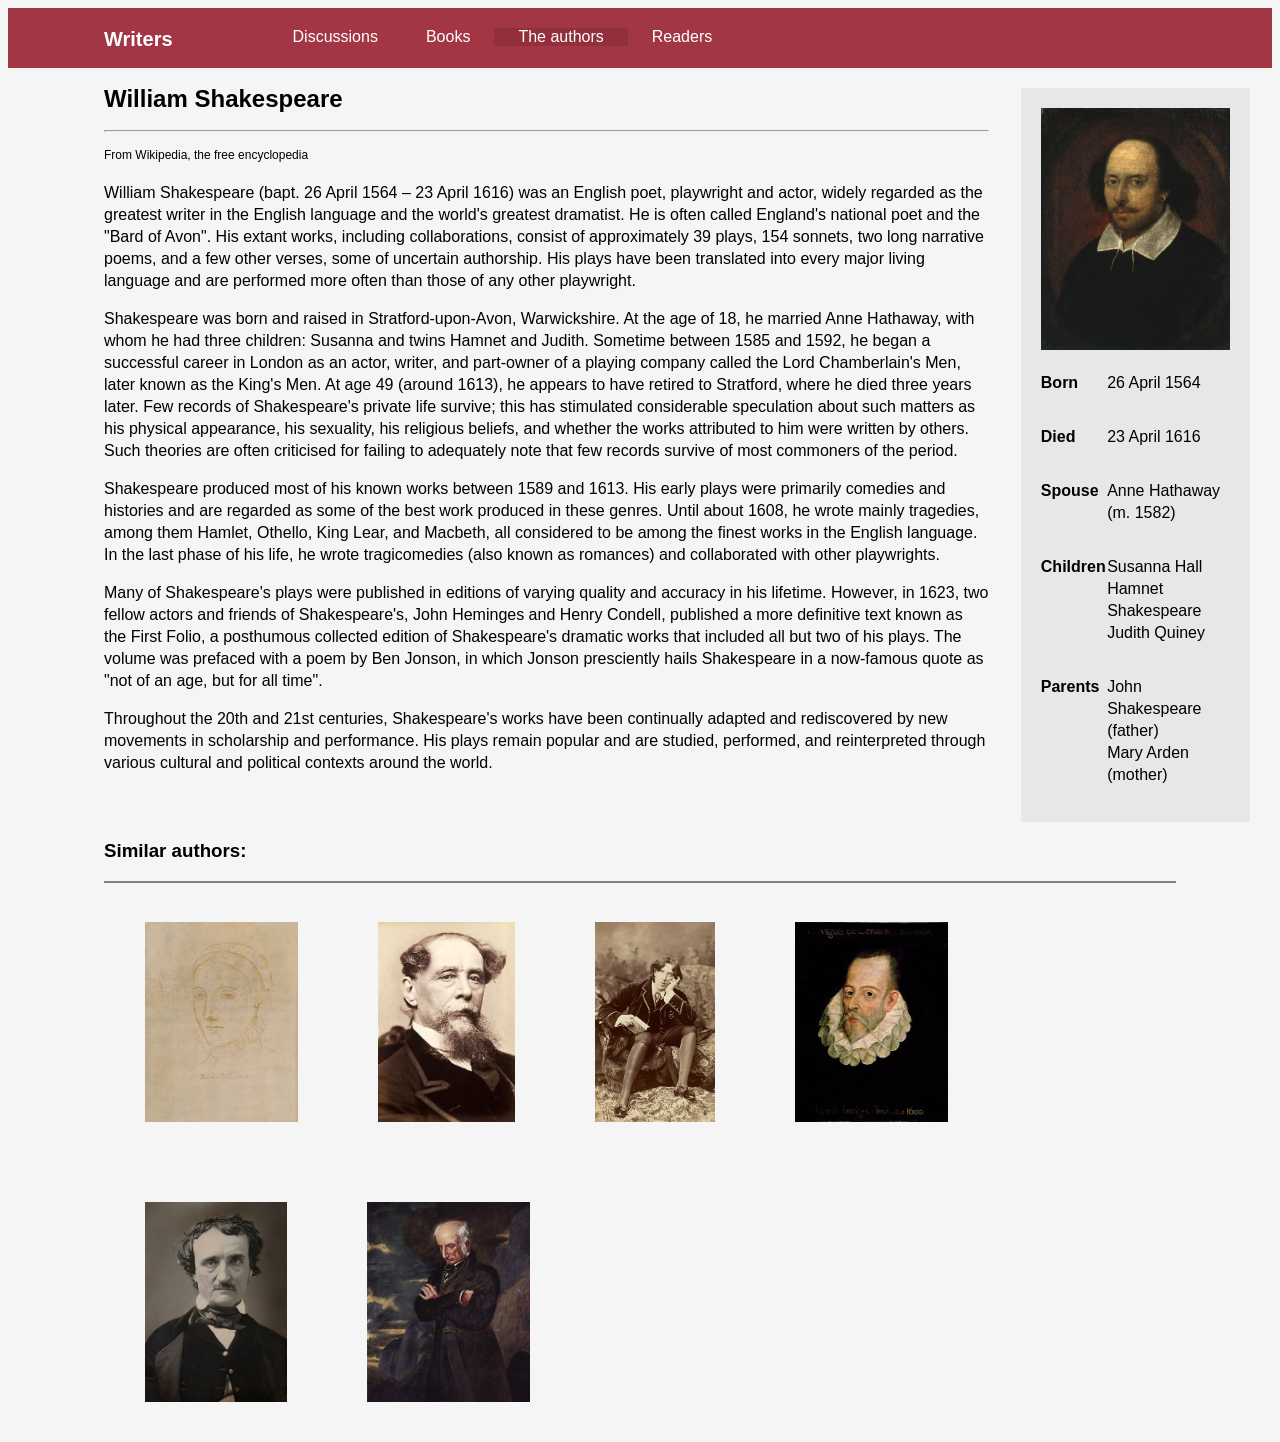
<file: index.html>
<!DOCTYPE html>
<html lang="en">
<head>
    <meta charset="UTF-8">
    <meta name="viewport" content="width=device-width, initial-scale=1.0">
    <title>Document</title>
    <link rel="stylesheet" href="style.css"/>
</head>
<body>
    
    <div class="top">
        <div class="title"><b>Writers</b></div>
        <div class="tab">Discussions</div>
        <div class="tab">Books</div>
        <div class="thistab">The authors</div>
        <div class="tab">Readers</div>
    </div>
    <div class="article">
        <h2>William Shakespeare</h2>
        <hr>
        <p class="from">From Wikipedia, the free encyclopedia</p>
        <p>William Shakespeare (bapt. 26 April 1564 – 23 April 1616) was an English poet, playwright and actor, widely regarded as the greatest writer in the English language and the world's greatest dramatist. He is often called England's national poet and the "Bard of Avon". His extant works, including collaborations, consist of approximately 39 plays, 154 sonnets, two long narrative poems, and a few other verses, some of uncertain authorship. His plays have been translated into every major living language and are performed more often than those of any other playwright.</p>
        <p>Shakespeare was born and raised in Stratford-upon-Avon, Warwickshire. At the age of 18, he married Anne Hathaway, with whom he had three children: Susanna and twins Hamnet and Judith. Sometime between 1585 and 1592, he began a successful career in London as an actor, writer, and part-owner of a playing company called the Lord Chamberlain's Men, later known as the King's Men. At age 49 (around 1613), he appears to have retired to Stratford, where he died three years later. Few records of Shakespeare's private life survive; this has stimulated considerable speculation about such matters as his physical appearance, his sexuality, his religious beliefs, and whether the works attributed to him were written by others. Such theories are often criticised for failing to adequately note that few records survive of most commoners of the period.</p>
        <p>Shakespeare produced most of his known works between 1589 and 1613. His early plays were primarily comedies and histories and are regarded as some of the best work produced in these genres. Until about 1608, he wrote mainly tragedies, among them Hamlet, Othello, King Lear, and Macbeth, all considered to be among the finest works in the English language. In the last phase of his life, he wrote tragicomedies (also known as romances) and collaborated with other playwrights.</p>
        <p>Many of Shakespeare's plays were published in editions of varying quality and accuracy in his lifetime. However, in 1623, two fellow actors and friends of Shakespeare's, John Heminges and Henry Condell, published a more definitive text known as the First Folio, a posthumous collected edition of Shakespeare's dramatic works that included all but two of his plays. The volume was prefaced with a poem by Ben Jonson, in which Jonson presciently hails Shakespeare in a now-famous quote as "not of an age, but for all time".</p>
        <p>Throughout the 20th and 21st centuries, Shakespeare's works have been continually adapted and rediscovered by new movements in scholarship and performance. His plays remain popular and are studied, performed, and reinterpreted through various cultural and political contexts around the world.</p>
    </div>
    <div class="infobox">
        <img src='William_Shakespeare.jpg'>
        <p class="field">Born</p>
        <p class="info">26 April 1564</p>
        <p class="field">Died</p>
        <p class="info">23 April 1616</p>
        <p class="field">Spouse</p>
        <p class="info">Anne Hathaway (m. 1582)</p>
        <p class="field">Children</p>
        <p class="info">Susanna Hall<br>Hamnet Shakespeare<br>Judith Quiney</p>
        <p class="field">Parents</p>
        <p class="info">John Shakespeare (father)<br>Mary Arden (mother)</p>
        
    </div>
    <div class="clear"></div>
    <div class="article">
        <h3>Similar authors:</h3>
    </div>
    <div class="clear"></div>
    <div class="similar">
        <img src='Anne_Hathaway.jpg'>
        <img src='Dickens_Gurney.jpg'>
        <img src='Oscar_Wilde_Sarony.jpg'>
        <img src='Cervantes_Jauregui.jpg'>
        <img src='Edgar_Allan_Poe.jpg'>
        <img src='WilliamWordsworth.jpg'>
    </div>
    
</body>
</html>
</file>
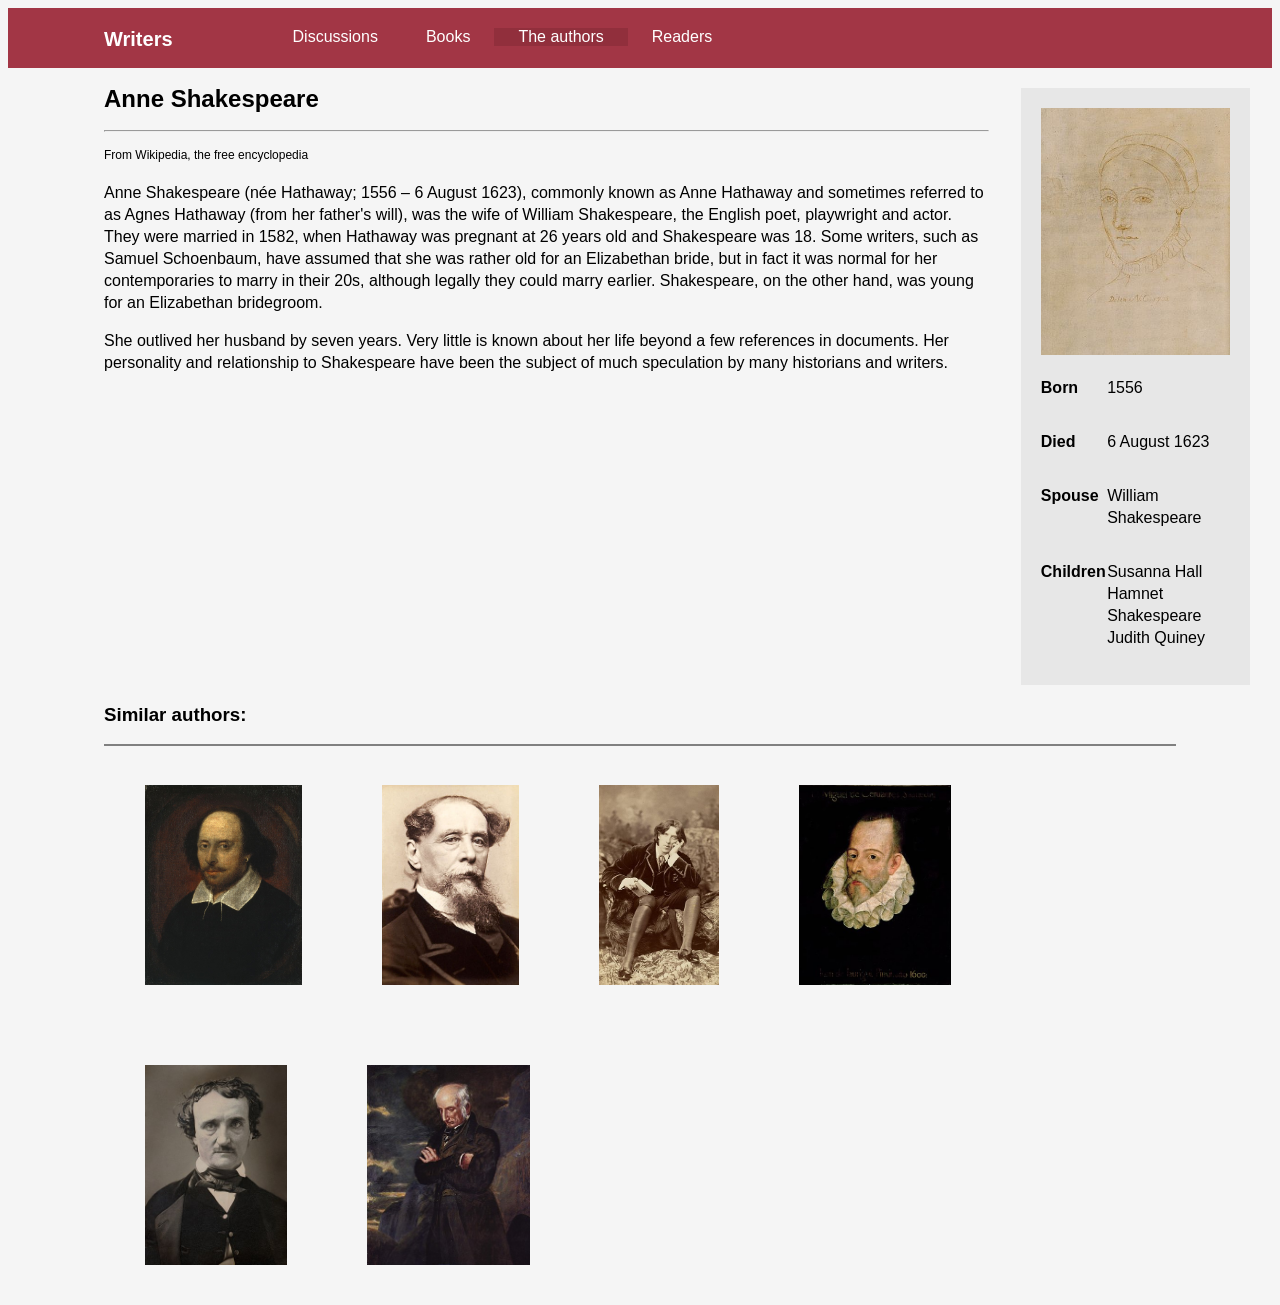
<file: anne.html>
<!DOCTYPE html>
<html lang="en">
<head>
    <meta charset="UTF-8">
    <meta name="viewport" content="width=device-width, initial-scale=1.0">
    <title>Document</title>
    <link rel="stylesheet" href="style.css"/>
</head>
<body>
    
    <div class="top">
        <div class="title"><b>Writers</b></div>
        <div class="tab">Discussions</div>
        <div class="tab">Books</div>
        <div class="thistab">The authors</div>
        <div class="tab">Readers</div>
    </div>
    <div class="article">
        <h2>Anne Shakespeare</h2>
        <hr>
        <p class="from">From Wikipedia, the free encyclopedia</p>
        <p>Anne Shakespeare (née Hathaway; 1556 – 6 August 1623), commonly known as Anne Hathaway and sometimes referred to as Agnes Hathaway (from her father's will), was the wife of William Shakespeare, the English poet, playwright and actor. They were married in 1582, when Hathaway was pregnant at 26 years old and Shakespeare was 18. Some writers, such as Samuel Schoenbaum, have assumed that she was rather old for an Elizabethan bride, but in fact it was normal for her contemporaries to marry in their 20s, although legally they could marry earlier. Shakespeare, on the other hand, was young for an Elizabethan bridegroom.</p>
        <p>She outlived her husband by seven years. Very little is known about her life beyond a few references in documents. Her personality and relationship to Shakespeare have been the subject of much speculation by many historians and writers.</p>
    </div>
    <div class="infobox">
        <img src='Anne_Hathaway.jpg'>
        <p class="field">Born</p>
        <p class="info">1556</p>
        <p class="field">Died</p>
        <p class="info">6 August 1623</p>
        <p class="field">Spouse</p>
        <p class="info">William Shakespeare</p>
        <p class="field">Children</p>
        <p class="info">Susanna Hall<br>Hamnet Shakespeare<br>Judith Quiney</p>
        
    </div>
    <div class="clear"></div>
    <div class="article">
        <h3>Similar authors:</h3>
    </div>
    <div class="clear"></div>
    <div class="similar">
        <img src='William_Shakespeare.jpg'>
        <img src='Dickens_Gurney.jpg'>
        <img src='Oscar_Wilde_Sarony.jpg'>
        <img src='Cervantes_Jauregui.jpg'>
        <img src='Edgar_Allan_Poe.jpg'>
        <img src='WilliamWordsworth.jpg'>
    </div>
    
</body>
</html>
</file>
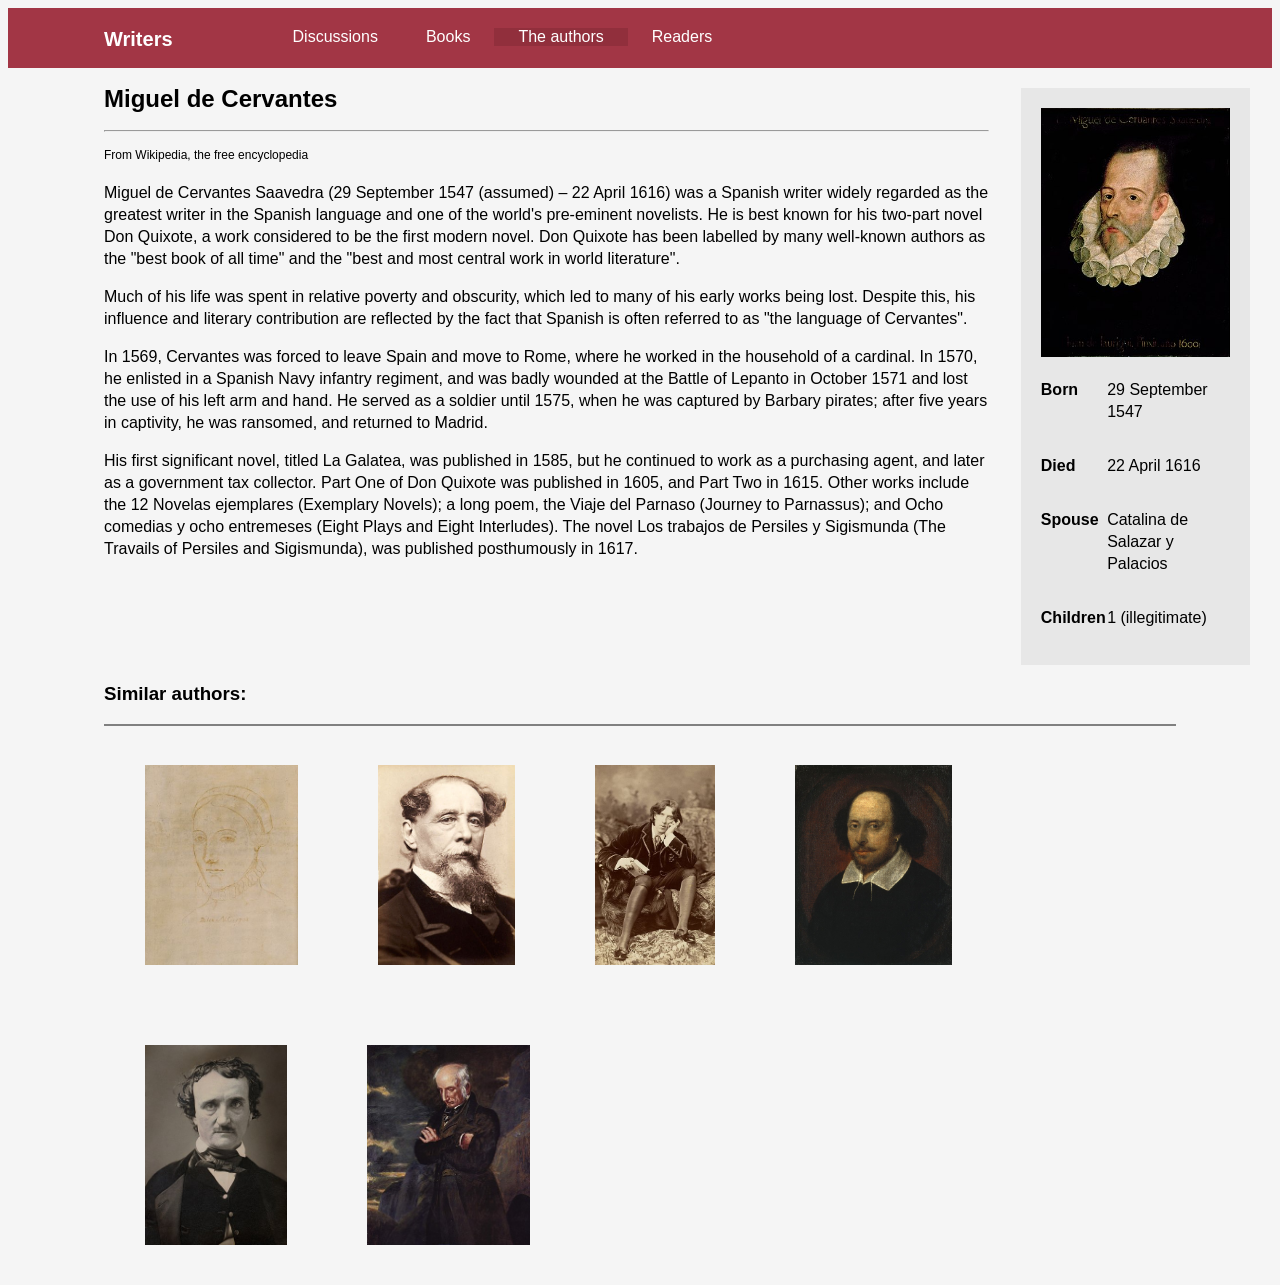
<file: cervantes.html>
<!DOCTYPE html>
<html lang="en">
<head>
    <meta charset="UTF-8">
    <meta name="viewport" content="width=device-width, initial-scale=1.0">
    <title>Document</title>
    <link rel="stylesheet" href="style.css"/>
</head>
<body>
    
    <div class="top">
        <div class="title"><b>Writers</b></div>
        <div class="tab">Discussions</div>
        <div class="tab">Books</div>
        <div class="thistab">The authors</div>
        <div class="tab">Readers</div>
    </div>
    <div class="article">
        <h2>Miguel de Cervantes</h2>
        <hr>
        <p class="from">From Wikipedia, the free encyclopedia</p>
        <p>Miguel de Cervantes Saavedra (29 September 1547 (assumed) – 22 April 1616) was a Spanish writer widely regarded as the greatest writer in the Spanish language and one of the world's pre-eminent novelists. He is best known for his two-part novel Don Quixote, a work considered to be the first modern novel. Don Quixote has been labelled by many well-known authors as the "best book of all time" and the "best and most central work in world literature".</p>
        <p>Much of his life was spent in relative poverty and obscurity, which led to many of his early works being lost. Despite this, his influence and literary contribution are reflected by the fact that Spanish is often referred to as "the language of Cervantes".</p>
        <p>In 1569, Cervantes was forced to leave Spain and move to Rome, where he worked in the household of a cardinal. In 1570, he enlisted in a Spanish Navy infantry regiment, and was badly wounded at the Battle of Lepanto in October 1571 and lost the use of his left arm and hand. He served as a soldier until 1575, when he was captured by Barbary pirates; after five years in captivity, he was ransomed, and returned to Madrid.</p>
        <p>His first significant novel, titled La Galatea, was published in 1585, but he continued to work as a purchasing agent, and later as a government tax collector. Part One of Don Quixote was published in 1605, and Part Two in 1615. Other works include the 12 Novelas ejemplares (Exemplary Novels); a long poem, the Viaje del Parnaso (Journey to Parnassus); and Ocho comedias y ocho entremeses (Eight Plays and Eight Interludes). The novel Los trabajos de Persiles y Sigismunda (The Travails of Persiles and Sigismunda), was published posthumously in 1617.</p>
    </div>
    <div class="infobox">
        <img src='Cervantes_Jauregui.jpg'>
        <p class="field">Born</p>
        <p class="info">29 September 1547</p>
        <p class="field">Died</p>
        <p class="info">22 April 1616</p>
        <p class="field">Spouse</p>
        <p class="info">Catalina de Salazar y Palacios</p>
        <p class="field">Children</p>
        <p class="info">1 (illegitimate)</p>
        
    </div>
    <div class="clear"></div>
    <div class="article">
        <h3>Similar authors:</h3>
    </div>
    <div class="clear"></div>
    <div class="similar">
        <img src='Anne_Hathaway.jpg'>
        <img src='Dickens_Gurney.jpg'>
        <img src='Oscar_Wilde_Sarony.jpg'>
        <img src='William_Shakespeare.jpg'>
        <img src='Edgar_Allan_Poe.jpg'>
        <img src='WilliamWordsworth.jpg'>
    </div>
    
</body>
</html>
</file>
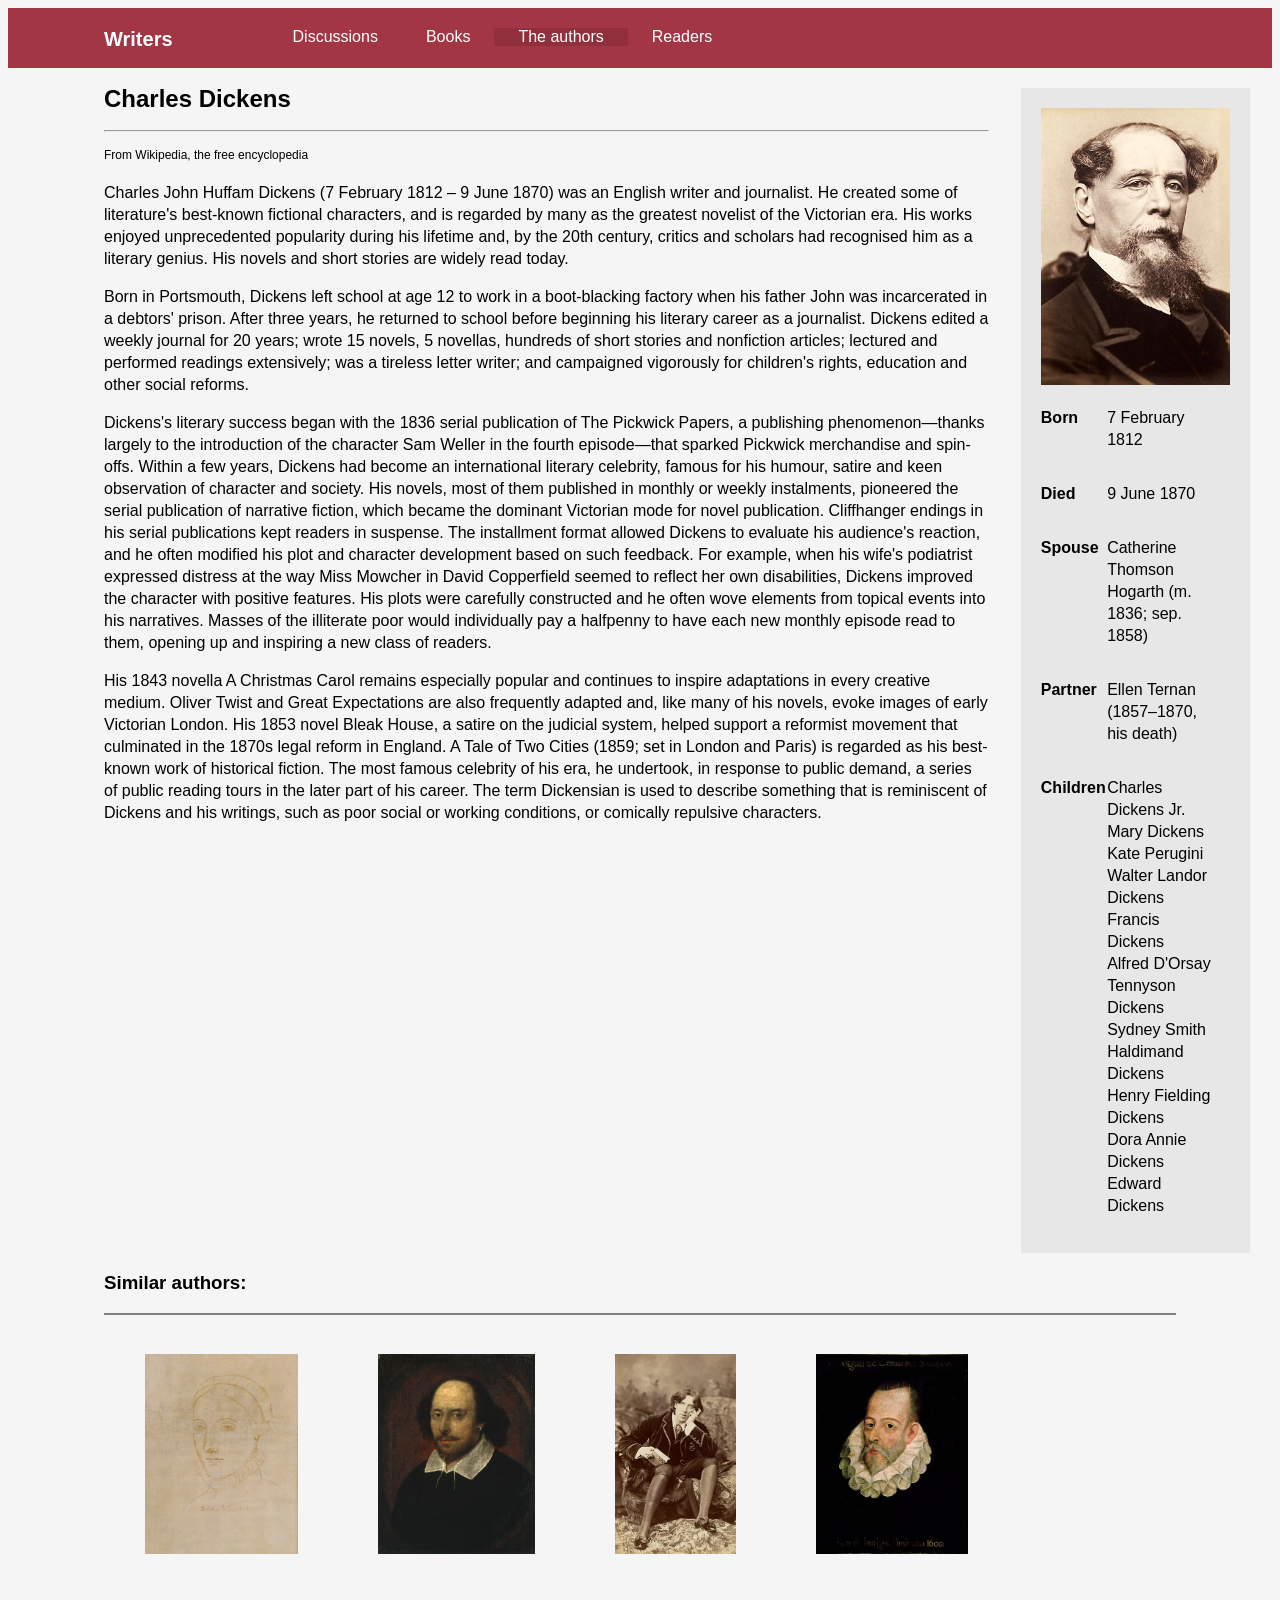
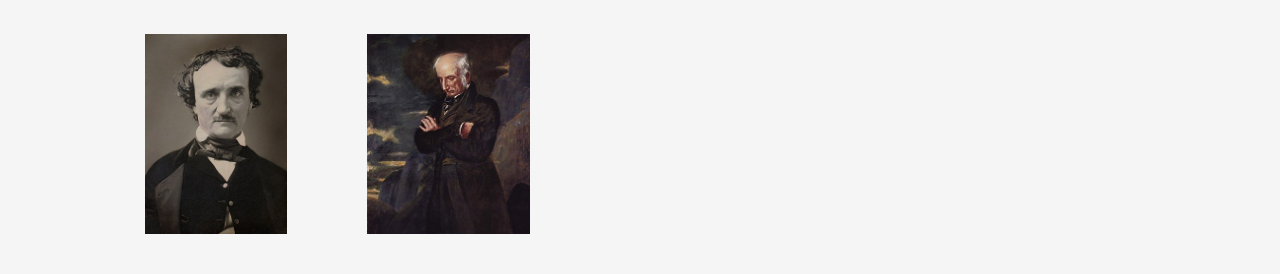
<file: dickens.html>
<!DOCTYPE html>
<html lang="en">
<head>
    <meta charset="UTF-8">
    <meta name="viewport" content="width=device-width, initial-scale=1.0">
    <title>Document</title>
    <link rel="stylesheet" href="style.css"/>
</head>
<body>
    
    <div class="top">
        <div class="title"><b>Writers</b></div>
        <div class="tab">Discussions</div>
        <div class="tab">Books</div>
        <div class="thistab">The authors</div>
        <div class="tab">Readers</div>
    </div>
    <div class="article">
        <h2>Charles Dickens</h2>
        <hr>
        <p class="from">From Wikipedia, the free encyclopedia</p>
        <p>Charles John Huffam Dickens (7 February 1812 – 9 June 1870) was an English writer and journalist. He created some of literature's best-known fictional characters, and is regarded by many as the greatest novelist of the Victorian era. His works enjoyed unprecedented popularity during his lifetime and, by the 20th century, critics and scholars had recognised him as a literary genius. His novels and short stories are widely read today.</p>
        <p>Born in Portsmouth, Dickens left school at age 12 to work in a boot-blacking factory when his father John was incarcerated in a debtors' prison. After three years, he returned to school before beginning his literary career as a journalist. Dickens edited a weekly journal for 20 years; wrote 15 novels, 5 novellas, hundreds of short stories and nonfiction articles; lectured and performed readings extensively; was a tireless letter writer; and campaigned vigorously for children's rights, education and other social reforms.</p>
        <p>Dickens's literary success began with the 1836 serial publication of The Pickwick Papers, a publishing phenomenon—thanks largely to the introduction of the character Sam Weller in the fourth episode—that sparked Pickwick merchandise and spin-offs. Within a few years, Dickens had become an international literary celebrity, famous for his humour, satire and keen observation of character and society. His novels, most of them published in monthly or weekly instalments, pioneered the serial publication of narrative fiction, which became the dominant Victorian mode for novel publication. Cliffhanger endings in his serial publications kept readers in suspense. The installment format allowed Dickens to evaluate his audience's reaction, and he often modified his plot and character development based on such feedback. For example, when his wife's podiatrist expressed distress at the way Miss Mowcher in David Copperfield seemed to reflect her own disabilities, Dickens improved the character with positive features. His plots were carefully constructed and he often wove elements from topical events into his narratives. Masses of the illiterate poor would individually pay a halfpenny to have each new monthly episode read to them, opening up and inspiring a new class of readers.</p>
        <p>His 1843 novella A Christmas Carol remains especially popular and continues to inspire adaptations in every creative medium. Oliver Twist and Great Expectations are also frequently adapted and, like many of his novels, evoke images of early Victorian London. His 1853 novel Bleak House, a satire on the judicial system, helped support a reformist movement that culminated in the 1870s legal reform in England. A Tale of Two Cities (1859; set in London and Paris) is regarded as his best-known work of historical fiction. The most famous celebrity of his era, he undertook, in response to public demand, a series of public reading tours in the later part of his career. The term Dickensian is used to describe something that is reminiscent of Dickens and his writings, such as poor social or working conditions, or comically repulsive characters.</p>
    </div>
    <div class="infobox">
        <img src='Dickens_Gurney.jpg'>
        <p class="field">Born</p>
        <p class="info">7 February 1812</p>
        <p class="field">Died</p>
        <p class="info">9 June 1870</p>
        <p class="field">Spouse</p>
        <p class="info">Catherine Thomson Hogarth (m. 1836; sep. 1858)</p>
        <p class="field">Partner</p>
        <p class="info">Ellen Ternan (1857–1870, his death)</p>
        <p class="field">Children</p>
        <p class="info">Charles Dickens Jr.<br>Mary Dickens<br>Kate Perugini<br>Walter Landor Dickens<br>Francis Dickens<br>Alfred D'Orsay Tennyson Dickens<br>Sydney Smith Haldimand Dickens<br>Henry Fielding Dickens<br>Dora Annie Dickens<br>Edward Dickens</p>
        
        
    </div>
    <div class="clear"></div>
    <div class="article">
        <h3>Similar authors:</h3>
    </div>
    <div class="clear"></div>
    <div class="similar">
        <img src='Anne_Hathaway.jpg'>
        <img src='William_Shakespeare.jpg'>
        <img src='Oscar_Wilde_Sarony.jpg'>
        <img src='Cervantes_Jauregui.jpg'>
        <img src='Edgar_Allan_Poe.jpg'>
        <img src='WilliamWordsworth.jpg'>
    </div>
    
</body>
</html>
</file>
<file: style.css>
body{
    font-family: sans-serif;
    background-color: #F5F5F5;

}

.top{
    color: white;
    background-color: #A23645;
    height:20px;
    padding-top: 20px;
    padding-bottom: 20px;
}
.title{
    font-size: 20px;
    padding-left: 96px;
    padding-right: 96px;
    float:left;
}
.tab{
    font-size: 16px;
    padding-right: 24px;    
    padding-left: 24px;
    float:left;
}
.thistab{
    background-color: #912F3C;
    font-size: 16px;
    padding-right: 24px;
    padding-left: 24px;
    float:left;
}

.article{
    margin-left: 96px;
    margin-right: 32px;
    line-height: 22px;
    max-width: 70%;
    float:left;
}
.infobox{
    line-height: 22px;
    max-width: 15%;
    width: 15%;
    background-color: #E7E7E7;
    float:left;
    padding: 20px;
    margin-top: 20px;
    
}
.infobox img{
    max-width: 100%;
}

.infobox .field{
    width: 35%;
    float:left;
    font-weight: bold;
}
.infobox .info{
    width: 60%;
    float:left;
}


.wiki h2 {
    margin-top: 50px;
}
.wiki hr {
    color:#D4D4D4;
}
.from {
    font-size: 12px;
}
.clear {
    clear:both;
}
.similar{
    margin-left: 96px;
    margin-right: 96px;
    border:1px solid gray;
}
.similar img{
    display: inline;    
    float:left;
    padding: 20px;
    height: 200px;
    margin: 20px;
}
</file>
